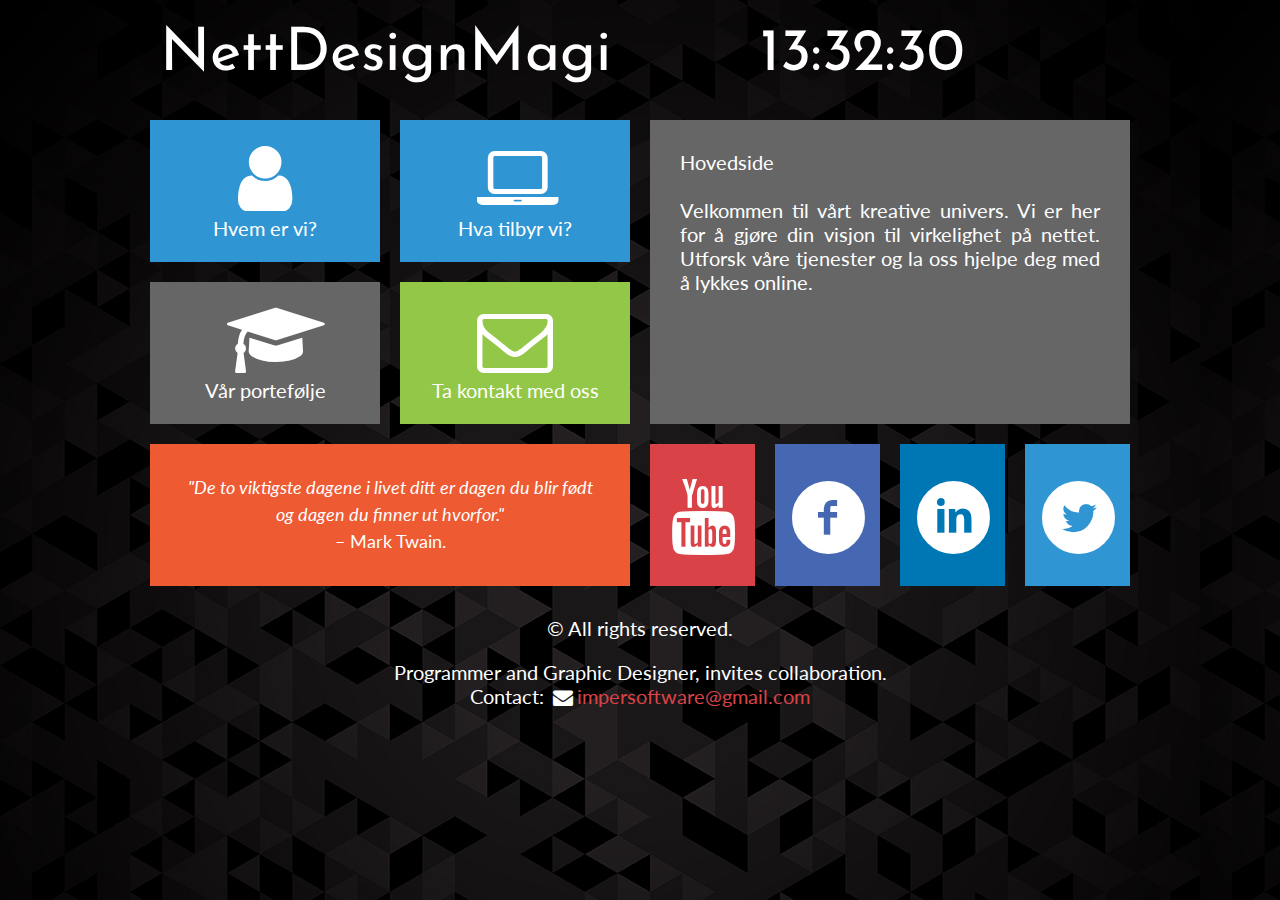
<file: index.html>
<!DOCTYPE html>

<html lang="en">

<head>
	<meta charset="utf-8" />
	<meta http-equiv="X-UA-Compatible" content="IE=egde,chrome=1">
	
	<title>NettDesignMagi</title>
	
	<meta name="description" content="Welcome to our website, where creativity meets technology! We specialize in providing a wide range of services, including graphic design, web development, and software development in C++, Java, and Python. Whether you need stunning visuals, user-friendly websites, or custom software solutions, our team of experts is here to bring your ideas to life. Explore our portfolio and discover how we can help you achieve your digital goals with precision and innovation."/>
	
	<meta name="keywords" content="Programist, portfolio, graphic designer, website, program, software, CSS, SQL, PHP, C++, JAVA, JAVASCRIPT, HTML, PYTHON, AI, Graphic Design Services, Web Development Solutions, Software Development C++, Java Programming Services, Python Software Development, Creative Digital Solutions, Professional Web Design, Custom Software Solutions, Visual Design Studio, User-Friendly Web Applications, Innovative Graphic Solutions, C++ Development Experts, Java Application Development, Python Software Experts, Creative Digital Agency, Reklama" />

	<link rel="stylesheet" href="style.css" type="text/css" />
	<link rel="stylesheet" href="css/fontello.css" type="text/css" />
	
	<link rel="preconnect" href="https://fonts.googleapis.com">
	<link rel="preconnect" href="https://fonts.gstatic.com" crossorigin>
	<link href="https://fonts.googleapis.com/css2?family=Josefin+Sans&family=Lato&display=swap" rel="stylesheet" type="text/css">
	
	
	<script src="timer.js"></script>
	
	
</head>


<body onload="odliczanie();">



	<div id="container">

		<div class="rectangle">
			
			<div id="logo">
			<a href="reklame-nettsider-programmering-markedsforing" class="tilelinkhtml5">NettDesignMagi</a>
			</div>
			
			<div id="zegar">12:00:00</div>
			
			<div style="clear:both;"></div>
		</div>


		<div class="square">
		
			<div class="tile1">
				<a href="#" class="tilelink" onclick="loadContent('hvem'); return false;">
				<i class="icon-user"></i><br/>Hvem er vi?</a>
			</div>
			
			
			<div class="tile1">
				<a href="#" class="tilelink" onclick="loadContent('tilbud'); return false;">	
				<i class="icon-laptop"></i><br/>Hva tilbyr vi?</a>
			</div>
			
			
			<div style="clear:both;"></div>
			
			<div class="tile2">
				<a href="#" class="tilelink" onclick="loadContent('portfolio'); return false;">
				<i class="icon-graduation-cap"></i></br>Vår portefølje</a>
			</div>
			
			<div class="tile3">
				<a href="#" class="tilelink" onclick="loadContent('kontakt'); return false;">
				<i class="icon-mail"></i></br>Ta kontakt med oss</a>
			</div>
			
			<div style="clear:both;"></div>
			
			<div class="tile4">
				<i>"De to viktigste dagene i livet ditt er dagen du blir født og dagen du finner ut hvorfor."</i><br/>– Mark Twain. 
			</div>
			
			
			
		</div>
		
		<div class="square">
			<div class="tile5">
				Hovedside<br/><br/>
				Velkommen til vårt kreative univers. Vi er her for å gjøre din visjon til virkelighet på nettet. Utforsk våre tjenester og la oss hjelpe deg med å lykkes online. 
			</div>
			
			<div class="yt">
				<a href="https://www.youtube.com/@impersoftware7678" target="_blank" class="sociallink">
				<i class="icon-youtube"></i></a>
			</div>
			
			<div class="fb">
				<a href="https://www.facebook.com/Impersoftware1" target="_blank" class="sociallink">
				<i class="icon-facebook-circled"></i></a>
			</div>
			
			<div class="li">
				<a href="https://www.linkedin.com/in/adrian-lesniak-41029014a/" target="_blank" class="sociallink">
				<i class="icon-linkedin-circled"></i></a>
			</div>
			
			<div class="tw">
				<a href="https://twitter.com/Anchorapp1" target="_blank" class="sociallink">
				<i class="icon-twitter-circled"></i></a>
			</div>
			
			<div style="clear:both;"></div>
		</div>
		<div style="clear:both;"></div>

		<div class="rectangle">
		<p>&copy; All rights reserved.</p>
		Programmer and Graphic Designer, invites collaboration.<br/>
		Contact: <i class="icon-mail-alt"></i><a href="mailto:impersoftware@gmail.com" class="footerlink">impersoftware@gmail.com</a>
		</div>



	</div>




</body>

</html>
</file>
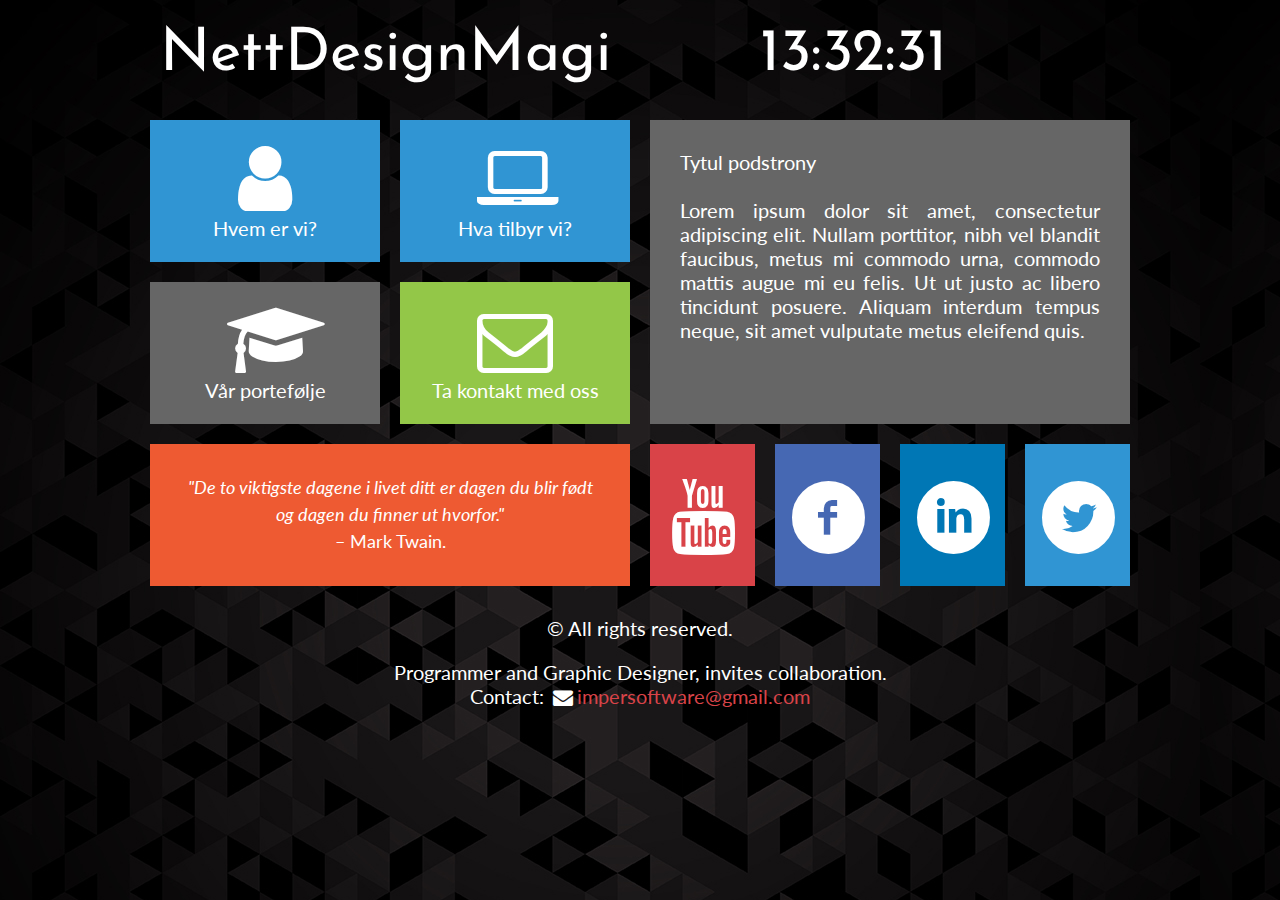
<file: cv.html>
<!DOCTYPE html>

<html lang="en">

<head>
	<meta charset="utf-8" />
	<meta http-equiv="X-UA-Compatible" content="IE=egde,chrome=1">
	
	<title>NettDesignMagi</title>
	
	<meta name="description" content="Welcome to our website, where creativity meets technology! We specialize in providing a wide range of services, including graphic design, web development, and software development in C++, Java, and Python. Whether you need stunning visuals, user-friendly websites, or custom software solutions, our team of experts is here to bring your ideas to life. Explore our portfolio and discover how we can help you achieve your digital goals with precision and innovation."/>
	
	<meta name="keywords" content="Programist, portfolio, graphic designer, website, program, software, CSS, SQL, PHP, C++, JAVA, JAVASCRIPT, HTML, PYTHON, AI, Graphic Design Services, Web Development Solutions, Software Development C++, Java Programming Services, Python Software Development, Creative Digital Solutions, Professional Web Design, Custom Software Solutions, Visual Design Studio, User-Friendly Web Applications, Innovative Graphic Solutions, C++ Development Experts, Java Application Development, Python Software Experts, Creative Digital Agency, Reklama" />

	<link rel="stylesheet" href="style.css" type="text/css" />
	<link rel="stylesheet" href="css/fontello.css" type="text/css" />
	
	<link rel="preconnect" href="https://fonts.googleapis.com">
	<link rel="preconnect" href="https://fonts.gstatic.com" crossorigin>
	<link href="https://fonts.googleapis.com/css2?family=Josefin+Sans&family=Lato&display=swap" rel="stylesheet" type="text/css">
	
	
	<script src="timer.js"></script>
	
	
</head>


<body onload="odliczanie();">



	<div id="container">

		<div class="rectangle">
			
			<div id="logo">
			<a href="reklame-nettsider-programmering-markedsforing" class="tilelinkhtml5">NettDesignMagi</a>
			</div>
			
			<div id="zegar">12:00:00</div>
			
			<div style="clear:both;"></div>
		</div>


		<div class="square">
		
			<div class="tile1">
				<a href="hvem-vi-er" class="tilelink">
				<i class="icon-user"></i><br/>Hvem er vi?</a>
			</div>
			
			
			<div class="tile1">
				<a href="vart-tilbud" class="tilelink">	
				<i class="icon-laptop"></i><br/>Hva tilbyr vi?</a>
			</div>
			
			
			<div style="clear:both;"></div>
			
			<div class="tile2">
				<a href="var-portefolje-php-javascript" class="tilelink">
				<i class="icon-graduation-cap"></i></br>Vår portefølje</a>
			</div>
			
			<div class="tile3">
				<a href="kontakt-programmerer-php" class="tilelink">
				<i class="icon-mail"></i></br>Ta kontakt med oss</a>
			</div>
			
			<div style="clear:both;"></div>
			
			<div class="tile4">
				<i>"De to viktigste dagene i livet ditt er dagen du blir født og dagen du finner ut hvorfor."</i><br/>– Mark Twain. 
			</div>
			
			
			
		</div>
		
		
		
		<div class="square">
			<div class="tile5">
				Tytul podstrony<br/><br/>
				Lorem ipsum dolor sit amet, consectetur adipiscing elit. Nullam porttitor, nibh vel blandit faucibus, metus mi commodo urna, commodo mattis augue mi eu felis. Ut ut justo ac libero tincidunt posuere. Aliquam interdum tempus neque, sit amet vulputate metus eleifend quis. 
			</div>
			
			<div class="yt">
				<a href="https://www.youtube.com/@impersoftware7678" target="_blank" class="sociallink">
				<i class="icon-youtube"></i></a>
			</div>
			
			<div class="fb">
				<a href="https://www.facebook.com/Impersoftware1" target="_blank" class="sociallink">
				<i class="icon-facebook-circled"></i></a>
			</div>
			
			<div class="li">
				<a href="https://www.linkedin.com/in/adrian-lesniak-41029014a/" target="_blank" class="sociallink">
				<i class="icon-linkedin-circled"></i></a>
			</div>
			
			<div class="tw">
				<a href="https://twitter.com/Anchorapp1" target="_blank" class="sociallink">
				<i class="icon-twitter-circled"></i></a>
			</div>
			
			<div style="clear:both;"></div>
		</div>
		<div style="clear:both;"></div>

		<div class="rectangle">
		<p>&copy; All rights reserved.</p>
		Programmer and Graphic Designer, invites collaboration.<br/>
		Contact: <i class="icon-mail-alt"></i><a href="mailto:impersoftware@gmail.com" class="footerlink">impersoftware@gmail.com</a>
		</div>



	</div>




</body>

</html>
</file>
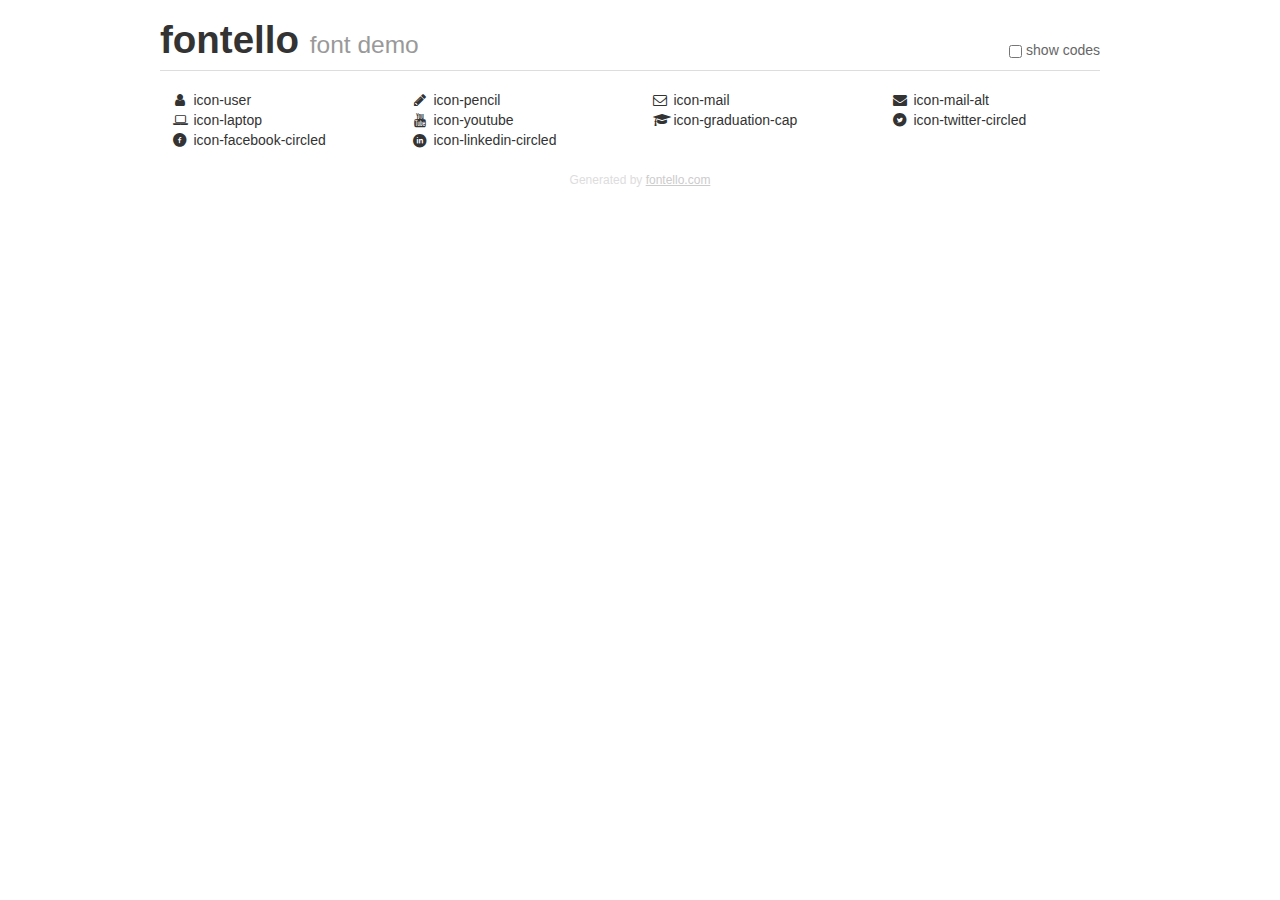
<file: demo.html>
<!DOCTYPE html>
<html>
  <head>
  <!--[if lt IE 9]><script language="javascript" type="text/javascript" src="//html5shim.googlecode.com/svn/trunk/html5.js"></script><![endif]-->
  <meta charset="UTF-8">
  <style>
    html {
      font-size: 100%;
      -webkit-text-size-adjust: 100%;
      -ms-text-size-adjust: 100%;
    }
    a:focus {
      outline: thin dotted #333;
      outline: 5px auto -webkit-focus-ring-color;
      outline-offset: -2px;
    }
    a:hover,
    a:active {
      outline: 0;
    }
    input {
      margin: 0;
      font-size: 100%;
      vertical-align: middle;
      *overflow: visible;
      line-height: normal;
    }
    input::-moz-focus-inner {
      padding: 0;
      border: 0;
    }
    body {
      margin: 0;
      font-family: "Helvetica Neue", Helvetica, Arial, sans-serif;
      font-size: 14px;
      line-height: 20px;
      color: #333;
      background-color: #fff;
    }
    a {
      color: #08c;
      text-decoration: none;
    }
    a:hover {
      color: #005580;
      text-decoration: underline;
    }
    .row {
      margin-left: -20px;
      *zoom: 1;
    }
    .row:before,
    .row:after {
      display: table;
      content: "";
      line-height: 0;
    }
    .row:after {
      clear: both;
    }
    .span3 {
      float: left;
      min-height: 1px;
      margin-left: 20px;
      width: 220px;
    }
    .container {
      width: 940px;
      margin-right: auto;
      margin-left: auto;
      *zoom: 1;
    }
    .container:before,
    .container:after {
      display: table;
      content: "";
      line-height: 0;
    }
    .container:after {
      clear: both;
    }
    small {
      font-size: 85%;
    }
    h1 {
      margin: 10px 0;
      font-family: inherit;
      font-weight: bold;
      line-height: 20px;
      color: inherit;
      text-rendering: optimizelegibility;
      line-height: 40px;
      font-size: 38.5px;
    }
    h1 small {
      font-weight: normal;
      line-height: 1;
      color: #999;
      font-size: 24.5px;
    }

    body {
      margin-top: 90px;
    }
    .header {
      position: fixed;
      top: 0;
      left: 50%;
      margin-left: -480px;
      background-color: #fff;
      border-bottom: 1px solid #ddd;
      padding-top: 10px;
      z-index: 10;
    }
    .footer {
      color: #ddd;
      font-size: 12px;
      text-align: center;
      margin-top: 20px;
    }
    .footer a {
      color: #ccc;
      text-decoration: underline;
    }
    .the-icons {
      font-size: 14px;
      line-height: 24px;
    }
    .switch {
      position: absolute;
      right: 0;
      bottom: 10px;
      color: #666;
    }
    .switch input {
      margin-right: 0.3em;
    }
    .codesOn .i-name {
      display: none;
    }
    .codesOn .i-code {
      display: inline;
    }
    .i-code {
      display: none;
    }
    @font-face {
      font-family: 'fontello';
      src: url('./font/fontello.eot?1974407');
      src: url('./font/fontello.eot?1974407#iefix') format('embedded-opentype'),
           url('./font/fontello.woff?1974407') format('woff'),
           url('./font/fontello.ttf?1974407') format('truetype'),
           url('./font/fontello.svg?1974407#fontello') format('svg');
      font-weight: normal;
      font-style: normal;
    }
    .demo-icon {
      font-family: "fontello";
      font-style: normal;
      font-weight: normal;
      speak: never;
     
      display: inline-block;
      text-decoration: inherit;
      width: 1em;
      margin-right: .2em;
      text-align: center;
      /* opacity: .8; */
     
      /* For safety - reset parent styles, that can break glyph codes*/
      font-variant: normal;
      text-transform: none;
     
      /* fix buttons height, for twitter bootstrap */
      line-height: 1em;
     
      /* Animation center compensation - margins should be symmetric */
      /* remove if not needed */
      margin-left: .2em;
     
      /* You can be more comfortable with increased icons size */
      /* font-size: 120%; */
     
      /* Font smoothing. That was taken from TWBS */
      -webkit-font-smoothing: antialiased;
      -moz-osx-font-smoothing: grayscale;
     
      /* Uncomment for 3D effect */
      /* text-shadow: 1px 1px 1px rgba(127, 127, 127, 0.3); */
    }
    </style>
    <link rel="stylesheet" href="css/animation.css"><!--[if IE 7]><link rel="stylesheet" href="css/" + font.fontname + "-ie7.css"><![endif]-->
    <script>
      function toggleCodes(on) {
        var obj = document.getElementById('icons');
      
        if (on) {
          obj.className += ' codesOn';
        } else {
          obj.className = obj.className.replace(' codesOn', '');
        }
      }
    </script>
  </head>
  <body>
    <div class="container header">
      <h1>fontello <small>font demo</small></h1>
      <label class="switch">
        <input type="checkbox" onclick="toggleCodes(this.checked)">show codes
      </label>
    </div>
    <div class="container" id="icons">
      <div class="row">
        <div class="span3" title="Code: 0xe800">
          <i class="demo-icon icon-user">&#xe800;</i> <span class="i-name">icon-user</span><span class="i-code">0xe800</span>
        </div>
        <div class="span3" title="Code: 0xe801">
          <i class="demo-icon icon-pencil">&#xe801;</i> <span class="i-name">icon-pencil</span><span class="i-code">0xe801</span>
        </div>
        <div class="span3" title="Code: 0xe802">
          <i class="demo-icon icon-mail">&#xe802;</i> <span class="i-name">icon-mail</span><span class="i-code">0xe802</span>
        </div>
        <div class="span3" title="Code: 0xf0e0">
          <i class="demo-icon icon-mail-alt">&#xf0e0;</i> <span class="i-name">icon-mail-alt</span><span class="i-code">0xf0e0</span>
        </div>
      </div>
      <div class="row">
        <div class="span3" title="Code: 0xf109">
          <i class="demo-icon icon-laptop">&#xf109;</i> <span class="i-name">icon-laptop</span><span class="i-code">0xf109</span>
        </div>
        <div class="span3" title="Code: 0xf167">
          <i class="demo-icon icon-youtube">&#xf167;</i> <span class="i-name">icon-youtube</span><span class="i-code">0xf167</span>
        </div>
        <div class="span3" title="Code: 0xf19d">
          <i class="demo-icon icon-graduation-cap">&#xf19d;</i> <span class="i-name">icon-graduation-cap</span><span class="i-code">0xf19d</span>
        </div>
        <div class="span3" title="Code: 0xf30a">
          <i class="demo-icon icon-twitter-circled">&#xf30a;</i> <span class="i-name">icon-twitter-circled</span><span class="i-code">0xf30a</span>
        </div>
      </div>
      <div class="row">
        <div class="span3" title="Code: 0xf30d">
          <i class="demo-icon icon-facebook-circled">&#xf30d;</i> <span class="i-name">icon-facebook-circled</span><span class="i-code">0xf30d</span>
        </div>
        <div class="span3" title="Code: 0xf319">
          <i class="demo-icon icon-linkedin-circled">&#xf319;</i> <span class="i-name">icon-linkedin-circled</span><span class="i-code">0xf319</span>
        </div>
      </div>
    </div>
    <div class="container footer">Generated by <a href="https://fontello.com">fontello.com</a></div>
  </body>
</html>
</file>
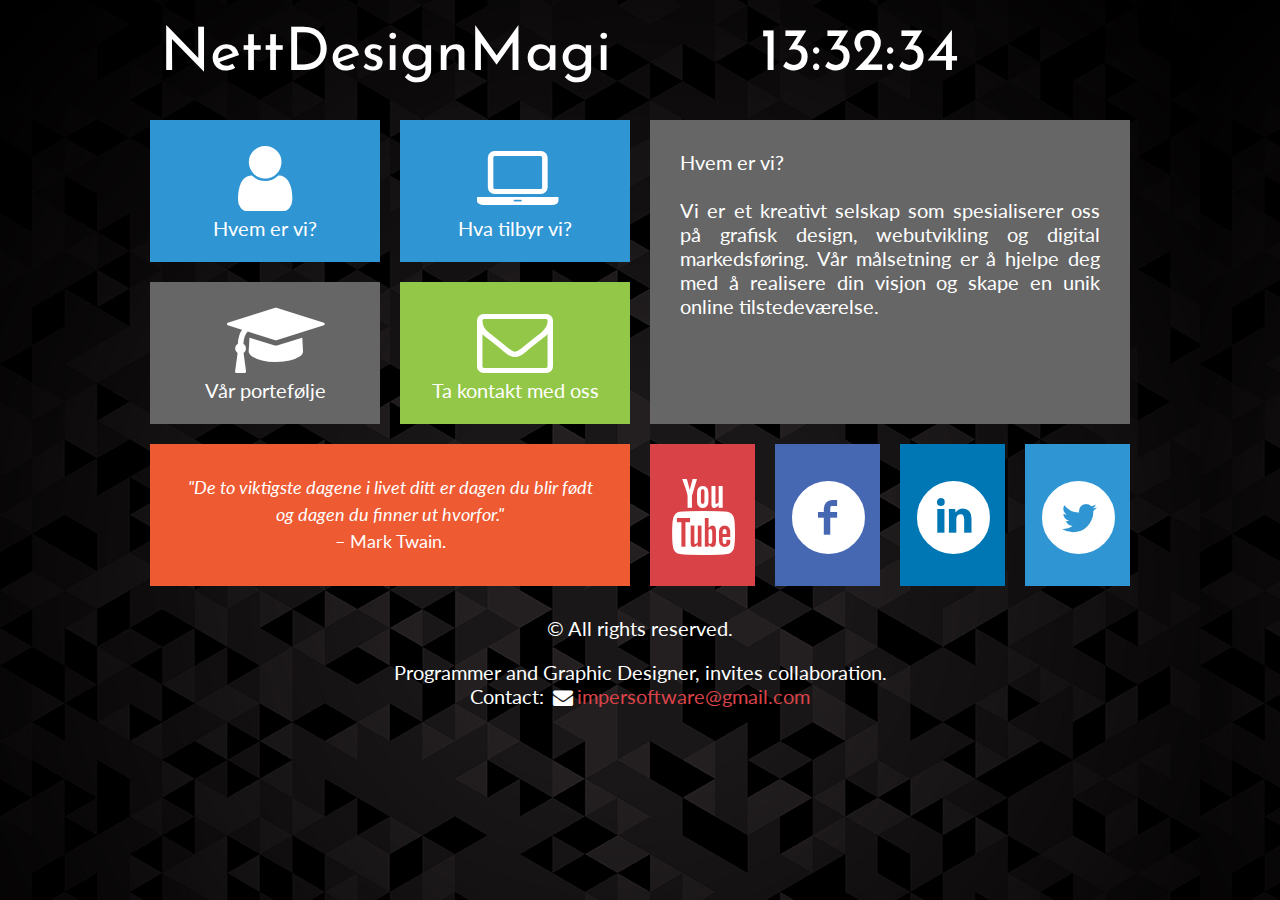
<file: kimjestem.html>
<!DOCTYPE html>

<html lang="en">

<head>
	<meta charset="utf-8" />
	<meta http-equiv="X-UA-Compatible" content="IE=egde,chrome=1">
	
	<title>NettDesignMagi</title>
	
	<meta name="description" content="Welcome to our website, where creativity meets technology! We specialize in providing a wide range of services, including graphic design, web development, and software development in C++, Java, and Python. Whether you need stunning visuals, user-friendly websites, or custom software solutions, our team of experts is here to bring your ideas to life. Explore our portfolio and discover how we can help you achieve your digital goals with precision and innovation."/>
	
	<meta name="keywords" content="Programist, portfolio, graphic designer, website, program, software, CSS, SQL, PHP, C++, JAVA, JAVASCRIPT, HTML, PYTHON, AI, Graphic Design Services, Web Development Solutions, Software Development C++, Java Programming Services, Python Software Development, Creative Digital Solutions, Professional Web Design, Custom Software Solutions, Visual Design Studio, User-Friendly Web Applications, Innovative Graphic Solutions, C++ Development Experts, Java Application Development, Python Software Experts, Creative Digital Agency, Reklama" />

	<link rel="stylesheet" href="style.css" type="text/css" />
	<link rel="stylesheet" href="css/fontello.css" type="text/css" />
	
	<link rel="preconnect" href="https://fonts.googleapis.com">
	<link rel="preconnect" href="https://fonts.gstatic.com" crossorigin>
	<link href="https://fonts.googleapis.com/css2?family=Josefin+Sans&family=Lato&display=swap" rel="stylesheet" type="text/css">
	
	
	<script src="timer.js"></script>
	
	
</head>


<body onload="odliczanie();">



	<div id="container">

		<div class="rectangle">
			
			<div id="logo">
			<a href="reklame-nettsider-programmering-markedsforing" class="tilelinkhtml5">NettDesignMagi</a>
			</div>
			
			<div id="zegar">12:00:00</div>
			
			<div style="clear:both;"></div>
		</div>


		<div class="square">
		
			<div class="tile1">
				<a href="hvem-vi-er" class="tilelink">
				<i class="icon-user"></i><br/>Hvem er vi?</a>
			</div>
			
			
			<div class="tile1">
				<a href="vart-tilbud" class="tilelink">	
				<i class="icon-laptop"></i><br/>Hva tilbyr vi?</a>
			</div>
			
			
			<div style="clear:both;"></div>
			
			<div class="tile2">
				<a href="var-portefolje-php-javascript" class="tilelink">
				<i class="icon-graduation-cap"></i></br>Vår portefølje</a>
			</div>
			
			<div class="tile3">
				<a href="kontakt-programmerer-php" class="tilelink">
				<i class="icon-mail"></i></br>Ta kontakt med oss</a>
			</div>
			
			<div style="clear:both;"></div>
			
			<div class="tile4">
				<i>"De to viktigste dagene i livet ditt er dagen du blir født og dagen du finner ut hvorfor."</i><br/>– Mark Twain. 
			</div>
			
			
			
		</div>
		
		
		
		<div class="square">
		
			<div class="tile5">
				Hvem er vi?<br/><br/>
				Vi er et kreativt selskap som spesialiserer oss på grafisk design, webutvikling og digital markedsføring. Vår målsetning er å hjelpe deg med å realisere din visjon og skape en unik online tilstedeværelse.		
			</div>
			
			<div class="yt">
				<a href="https://www.youtube.com/@impersoftware7678" target="_blank" class="sociallink">
				<i class="icon-youtube"></i></a>
			</div>
			
			<div class="fb">
				<a href="https://www.facebook.com/Impersoftware1" target="_blank" class="sociallink">
				<i class="icon-facebook-circled"></i></a>
			</div>
			
			<div class="li">
				<a href="https://www.linkedin.com/in/adrian-lesniak-41029014a/" target="_blank" class="sociallink">
				<i class="icon-linkedin-circled"></i></a>
			</div>
			
			<div class="tw">
				<a href="https://twitter.com/Anchorapp1" target="_blank" class="sociallink">
				<i class="icon-twitter-circled"></i></a>
			</div>
			
			<div style="clear:both;"></div>
		</div>
		<div style="clear:both;"></div>

		<div class="rectangle">
		<p>&copy; All rights reserved.</p>
		Programmer and Graphic Designer, invites collaboration.<br/>
		Contact: <i class="icon-mail-alt"></i><a href="mailto:impersoftware@gmail.com" class="footerlink">impersoftware@gmail.com</a>
		</div>



	</div>




</body>

</html>
</file>
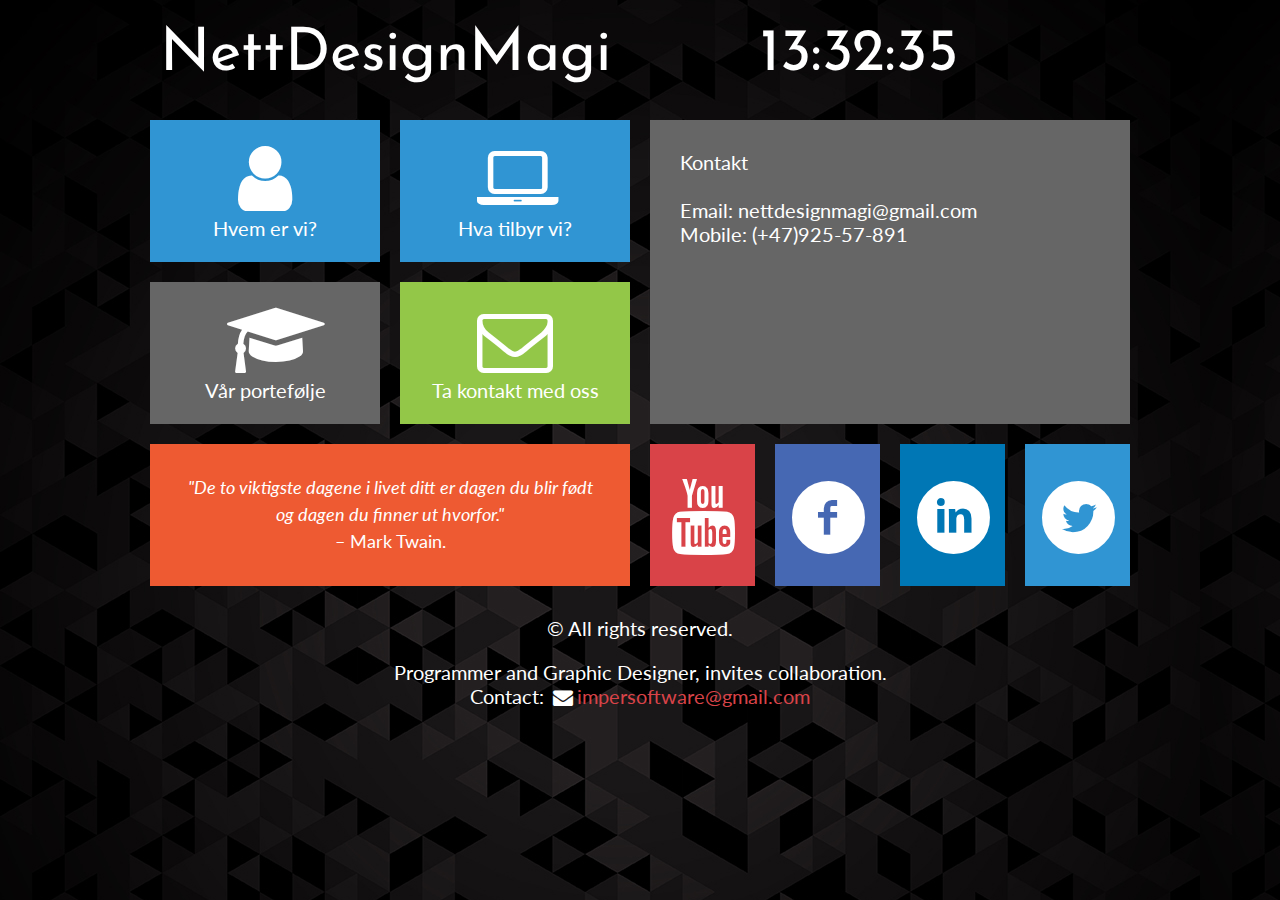
<file: kontakt.html>
<!DOCTYPE html>

<html lang="en">

<head>
	<meta charset="utf-8" />
	<meta http-equiv="X-UA-Compatible" content="IE=egde,chrome=1">
	
	<title>NettDesignMagi</title>
	
	<meta name="description" content="Welcome to our website, where creativity meets technology! We specialize in providing a wide range of services, including graphic design, web development, and software development in C++, Java, and Python. Whether you need stunning visuals, user-friendly websites, or custom software solutions, our team of experts is here to bring your ideas to life. Explore our portfolio and discover how we can help you achieve your digital goals with precision and innovation."/>
	
	<meta name="keywords" content="Programist, portfolio, graphic designer, website, program, software, CSS, SQL, PHP, C++, JAVA, JAVASCRIPT, HTML, PYTHON, AI, Graphic Design Services, Web Development Solutions, Software Development C++, Java Programming Services, Python Software Development, Creative Digital Solutions, Professional Web Design, Custom Software Solutions, Visual Design Studio, User-Friendly Web Applications, Innovative Graphic Solutions, C++ Development Experts, Java Application Development, Python Software Experts, Creative Digital Agency, Reklama" />

	<link rel="stylesheet" href="style.css" type="text/css" />
	<link rel="stylesheet" href="css/fontello.css" type="text/css" />
	
	<link rel="preconnect" href="https://fonts.googleapis.com">
	<link rel="preconnect" href="https://fonts.gstatic.com" crossorigin>
	<link href="https://fonts.googleapis.com/css2?family=Josefin+Sans&family=Lato&display=swap" rel="stylesheet" type="text/css">
	
	
	<script src="timer.js"></script>
	
	
</head>


<body onload="odliczanie();">



	<div id="container">

		<div class="rectangle">
			
			<div id="logo">
			<a href="reklame-nettsider-programmering-markedsforing" class="tilelinkhtml5">NettDesignMagi</a>
			</div>
			
			<div id="zegar">12:00:00</div>
			
			<div style="clear:both;"></div>
		</div>


		<div class="square">
		
			<div class="tile1">
				<a href="hvem-vi-er" class="tilelink">
				<i class="icon-user"></i><br/>Hvem er vi?</a>
			</div>
			
			
			<div class="tile1">
				<a href="vart-tilbud" class="tilelink">	
				<i class="icon-laptop"></i><br/>Hva tilbyr vi?</a>
			</div>
			
			
			<div style="clear:both;"></div>
			
			<div class="tile2">
				<a href="var-portefolje-php-javascript" class="tilelink">
				<i class="icon-graduation-cap"></i></br>Vår portefølje</a>
			</div>
			
			<div class="tile3">
				<a href="kontakt-programmerer-php" class="tilelink">
				<i class="icon-mail"></i></br>Ta kontakt med oss</a>
			</div>
			
			<div style="clear:both;"></div>
			
			<div class="tile4">
				<i>"De to viktigste dagene i livet ditt er dagen du blir født og dagen du finner ut hvorfor."</i><br/>– Mark Twain. 
			</div>
			
			
			
		</div>
		
		<div class="square">
			<div class="tile5">
				Kontakt<br/><br/>
				Email: nettdesignmagi@gmail.com<br/>
				Mobile: (+47)925-57-891				
			</div>
			
			<div class="yt">
				<a href="https://www.youtube.com/@impersoftware7678" target="_blank" class="sociallink">
				<i class="icon-youtube"></i></a>
			</div>
			
			<div class="fb">
				<a href="https://www.facebook.com/Impersoftware1" target="_blank" class="sociallink">
				<i class="icon-facebook-circled"></i></a>
			</div>
			
			<div class="li">
				<a href="https://www.linkedin.com/in/adrian-lesniak-41029014a/" target="_blank" class="sociallink">
				<i class="icon-linkedin-circled"></i></a>
			</div>
			
			<div class="tw">
				<a href="https://twitter.com/Anchorapp1" target="_blank" class="sociallink">
				<i class="icon-twitter-circled"></i></a>
			</div>
			
			<div style="clear:both;"></div>
		</div>
		<div style="clear:both;"></div>

		<div class="rectangle">
		<p>&copy; All rights reserved.</p>
		Programmer and Graphic Designer, invites collaboration.<br/>
		Contact: <i class="icon-mail-alt"></i><a href="mailto:impersoftware@gmail.com" class="footerlink">impersoftware@gmail.com</a>
		</div>



	</div>




</body>

</html>
</file>
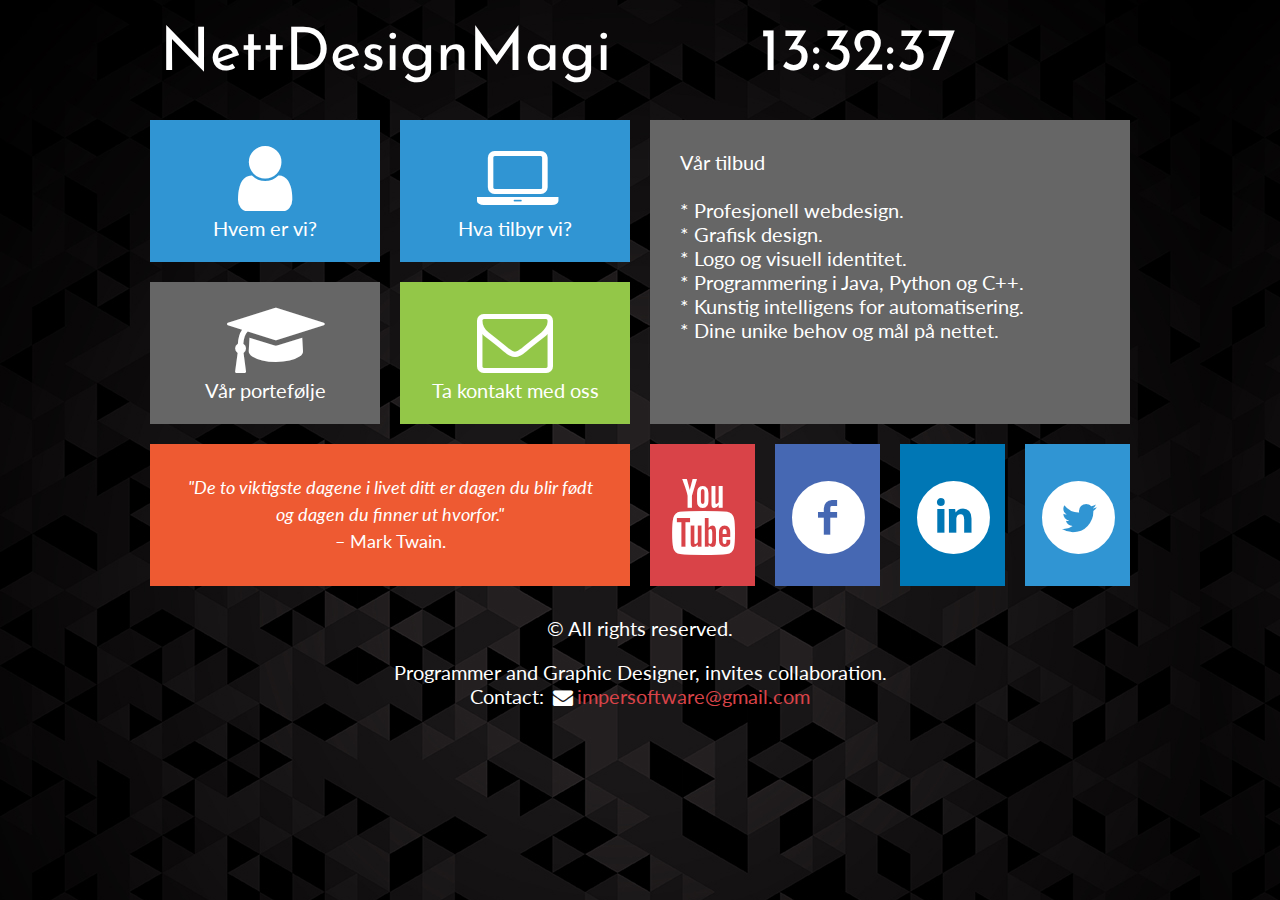
<file: oferta.html>
<!DOCTYPE html>

<html lang="en">

<head>
	<meta charset="utf-8" />
	<meta http-equiv="X-UA-Compatible" content="IE=egde,chrome=1">
	
	<title>NettDesignMagi</title>
	
	<meta name="description" content="Welcome to our website, where creativity meets technology! We specialize in providing a wide range of services, including graphic design, web development, and software development in C++, Java, and Python. Whether you need stunning visuals, user-friendly websites, or custom software solutions, our team of experts is here to bring your ideas to life. Explore our portfolio and discover how we can help you achieve your digital goals with precision and innovation."/>
	
	<meta name="keywords" content="Programist, portfolio, graphic designer, website, program, software, CSS, SQL, PHP, C++, JAVA, JAVASCRIPT, HTML, PYTHON, AI, Graphic Design Services, Web Development Solutions, Software Development C++, Java Programming Services, Python Software Development, Creative Digital Solutions, Professional Web Design, Custom Software Solutions, Visual Design Studio, User-Friendly Web Applications, Innovative Graphic Solutions, C++ Development Experts, Java Application Development, Python Software Experts, Creative Digital Agency, Reklama" />

	<link rel="stylesheet" href="style.css" type="text/css" />
	<link rel="stylesheet" href="css/fontello.css" type="text/css" />
	
	<link rel="preconnect" href="https://fonts.googleapis.com">
	<link rel="preconnect" href="https://fonts.gstatic.com" crossorigin>
	<link href="https://fonts.googleapis.com/css2?family=Josefin+Sans&family=Lato&display=swap" rel="stylesheet" type="text/css">
	
	
	<script src="timer.js"></script>
	
	
</head>


<body onload="odliczanie();">



	<div id="container">

		<div class="rectangle">
			
			<div id="logo">
			<a href="reklame-nettsider-programmering-markedsforing" class="tilelinkhtml5">NettDesignMagi</a>
			</div>
			
			<div id="zegar">12:00:00</div>
			
			<div style="clear:both;"></div>
		</div>


		<div class="square">
		
			<div class="tile1">
				<a href="hvem-vi-er" class="tilelink">
				<i class="icon-user"></i><br/>Hvem er vi?</a>
			</div>
			
			
			<div class="tile1">
				<a href="vart-tilbud" class="tilelink">	
				<i class="icon-laptop"></i><br/>Hva tilbyr vi?</a>
			</div>
			
			
			<div style="clear:both;"></div>
			
			<div class="tile2">
				<a href="var-portefolje-php-javascript" class="tilelink">
				<i class="icon-graduation-cap"></i></br>Vår portefølje</a>
			</div>
			
			<div class="tile3">
				<a href="kontakt-programmerer-php" class="tilelink">
				<i class="icon-mail"></i></br>Ta kontakt med oss</a>
			</div>
			
			<div style="clear:both;"></div>
			
			<div class="tile4">
				<i>"De to viktigste dagene i livet ditt er dagen du blir født og dagen du finner ut hvorfor."</i><br/>– Mark Twain. 
			</div>
			
			
			
		</div>
		
		
		
		<div class="square">
			<div class="tile5">
				Vår tilbud<br/><br/>
				* Profesjonell webdesign.<br/>
				* Grafisk design.<br/>
				* Logo og visuell identitet.<br/>
				* Programmering i Java, Python og C++.<br/>
				* Kunstig intelligens for automatisering.<br/>
				* Dine unike behov og mål på nettet. <br/>
			</div>
			
			<div class="yt">
				<a href="https://www.youtube.com/@impersoftware7678" target="_blank" class="sociallink">
				<i class="icon-youtube"></i></a>
			</div>
			
			<div class="fb">
				<a href="https://www.facebook.com/Impersoftware1" target="_blank" class="sociallink">
				<i class="icon-facebook-circled"></i></a>
			</div>
			
			<div class="li">
				<a href="https://www.linkedin.com/in/adrian-lesniak-41029014a/" target="_blank" class="sociallink">
				<i class="icon-linkedin-circled"></i></a>
			</div>
			
			<div class="tw">
				<a href="https://twitter.com/Anchorapp1" target="_blank" class="sociallink">
				<i class="icon-twitter-circled"></i></a>
			</div>
			
			<div style="clear:both;"></div>
		</div>
		<div style="clear:both;"></div>

		<div class="rectangle">
		<p>&copy; All rights reserved.</p>
		Programmer and Graphic Designer, invites collaboration.<br/>
		Contact: <i class="icon-mail-alt"></i><a href="mailto:impersoftware@gmail.com" class="footerlink">impersoftware@gmail.com</a>
		</div>



	</div>




</body>

</html>
</file>
<file: style.css>
body
{
	background-image: url("tlo (2).jpg");
	color: #ffffff;
	font-family: 'Lato', sans-serif;
	font-size: 20px;	
}

#container
{
	width: 1000px;
	margin-left: auto;
	margin-right: auto;
}

.rectangle
{
	width: 960px;
	margin: 20px;
	text-align: center;
}

.square
{
	width:50%;
	float:left;
	
}

#logo
{
	float:left;
	font-family: 'Josefin Sans', sans-serif;
	font-size: 60px;
	width: 600px;
	margin-top: 5px;
	margin-bottom: 5px;
	text-align: left;
}

#zegar
{
	float: left;
	font-family: 'Josefin Sans', sans-serif;
	font-size: 60px;
	margin-top: 5px;
	margin-bottom: 5px;
	text-align: left;
}

.tile1
{
	margin: 10px;
	width: 230px;
	height: 142px;
	background-color: #3095d3;
	float:left;
	text-align: center;
}

.tile1:hover
{
	background-color: #2084c2;
}

.tile2
{
	margin: 10px;
	width: 230px;
	height: 142px;
	background-color: #666666;
	float:left;
	text-align: center;
}

.tile2:hover
{
	background-color: #555555;
}

.tile3
{
	margin: 10px;
	width: 230px;
	height: 142px;
	background-color: #93c748;
	float:left;
	text-align: center;
}

.tile3:hover
{
	background-color: #82b637;
}

.tile4
{
	margin: 10px;
	width: 420px;
	height: 82px;
	background-color: #ee5a32;
	text-align: center;
	font-size: 18px;
	padding: 30px;
	line-height: 150%;
}


.tile5
{
	margin: 10px;
	width: 420px;
	height: 244px;
	background-color: #666666;
	text-align:justify;
	padding: 30px;
	transition: opacity 0.3s ease;
}


.yt
{
	margin: 10px;
	width: 105px;
	height: 142px;
	background-color: #d94348;
	float:left;
}

.yt:hover
{
	background-color: #c83237;
}

.fb
{
	margin: 10px;
	width: 105px;
	height: 142px;
	background-color: #4668b3;
	float:left;
}

.fb:hover
{
	background-color: #3557a2;
}

.li
{
	margin:10px;
	width: 105px;
	height: 142px;
	background-color: #0077B5;
	float:left;
}

.li:hover
{
	background-color: #0066a4;
}

.tw
{
	margin: 10px;
	width: 105px;
	height: 142px;
	background-color: #3095d3;
	float:left;
}

.tw:hover
{
	background-color: #2084c2;
}

a.tilelink
{
	color: #ffffff;
	text-decoration:none;
	display:block;
	width: 230px;
	height: 142px;
}

a.tilelinkhtml5
{
	color: #ffffff;
	text-decoration:none;
}

a.sociallink
{
	color: #ffffff;
	text-decoration:none;
	display:block;
	width: 105px;
	height: 142px;
}

a.footerlink
{
	color: #d94348;
	text-decoration:none;
}
</file>
<file: css/fontello.css>
@font-face {
  font-family: 'fontello';
  src: url('../font/fontello.eot?53968956');
  src: url('../font/fontello.eot?53968956#iefix') format('embedded-opentype'),
       url('../font/fontello.woff2?53968956') format('woff2'),
       url('../font/fontello.woff?53968956') format('woff'),
       url('../font/fontello.ttf?53968956') format('truetype'),
       url('../font/fontello.svg?53968956#fontello') format('svg');
  font-weight: normal;
  font-style: normal;
}
/* Chrome hack: SVG is rendered more smooth in Windozze. 100% magic, uncomment if you need it. */
/* Note, that will break hinting! In other OS-es font will be not as sharp as it could be */
/*
@media screen and (-webkit-min-device-pixel-ratio:0) {
  @font-face {
    font-family: 'fontello';
    src: url('../font/fontello.svg?53968956#fontello') format('svg');
  }
}
*/
[class^="icon-"]:before, [class*=" icon-"]:before {
  font-family: "fontello";
  font-style: normal;
  font-weight: normal;
  speak: never;

  display: inline-block;
  text-decoration: inherit;
  width: 1em;
  margin-right: .2em;
  text-align: center;
  /* opacity: .8; */

  /* For safety - reset parent styles, that can break glyph codes*/
  font-variant: normal;
  text-transform: none;

  /* fix buttons height, for twitter bootstrap */
  line-height: 1em;

  /* Animation center compensation - margins should be symmetric */
  /* remove if not needed */
  margin-left: .2em;

  /* you can be more comfortable with increased icons size */
  /* font-size: 120%; */

  /* Font smoothing. That was taken from TWBS */
  -webkit-font-smoothing: antialiased;
  -moz-osx-font-smoothing: grayscale;

  /* Uncomment for 3D effect */
  /* text-shadow: 1px 1px 1px rgba(127, 127, 127, 0.3); */
}

.icon-user:before { content: '\e800'; font-size:76px;margin-top:20px;} /* '' */
.icon-pencil:before { content: '\e801'; font-size:76px;margin-top:20px;} /* '' */
.icon-mail:before { content: '\e802'; font-size:76px;margin-top:20px;} /* '' */
.icon-mail-alt:before { content: '\f0e0';} /* '' */
.icon-laptop:before { content: '\f109'; font-size:76px;margin-top:20px;} /* '' */
.icon-youtube:before { content: '\f167'; font-size:76px;margin-top:35px;} /* '' */
.icon-graduation-cap:before { content: '\f19d'; font-size:76px;margin-top:20px;} /* '' */
.icon-twitter-circled:before { content: '\f30a'; font-size:76px;margin-top:35px;} /* '' */
.icon-facebook-circled:before { content: '\f30d'; font-size:76px;margin-top:35px;} /* '' */
.icon-linkedin-circled:before { content: '\f319'; font-size:76px; margin-top:35px;} /* '' */
</file>
<file: css/animation.css>
/*
   Animation example, for spinners
*/
.animate-spin {
  -moz-animation: spin 2s infinite linear;
  -o-animation: spin 2s infinite linear;
  -webkit-animation: spin 2s infinite linear;
  animation: spin 2s infinite linear;
  display: inline-block;
}
@-moz-keyframes spin {
  0% {
    -moz-transform: rotate(0deg);
    -o-transform: rotate(0deg);
    -webkit-transform: rotate(0deg);
    transform: rotate(0deg);
  }

  100% {
    -moz-transform: rotate(359deg);
    -o-transform: rotate(359deg);
    -webkit-transform: rotate(359deg);
    transform: rotate(359deg);
  }
}
@-webkit-keyframes spin {
  0% {
    -moz-transform: rotate(0deg);
    -o-transform: rotate(0deg);
    -webkit-transform: rotate(0deg);
    transform: rotate(0deg);
  }

  100% {
    -moz-transform: rotate(359deg);
    -o-transform: rotate(359deg);
    -webkit-transform: rotate(359deg);
    transform: rotate(359deg);
  }
}
@-o-keyframes spin {
  0% {
    -moz-transform: rotate(0deg);
    -o-transform: rotate(0deg);
    -webkit-transform: rotate(0deg);
    transform: rotate(0deg);
  }

  100% {
    -moz-transform: rotate(359deg);
    -o-transform: rotate(359deg);
    -webkit-transform: rotate(359deg);
    transform: rotate(359deg);
  }
}
@-ms-keyframes spin {
  0% {
    -moz-transform: rotate(0deg);
    -o-transform: rotate(0deg);
    -webkit-transform: rotate(0deg);
    transform: rotate(0deg);
  }

  100% {
    -moz-transform: rotate(359deg);
    -o-transform: rotate(359deg);
    -webkit-transform: rotate(359deg);
    transform: rotate(359deg);
  }
}
@keyframes spin {
  0% {
    -moz-transform: rotate(0deg);
    -o-transform: rotate(0deg);
    -webkit-transform: rotate(0deg);
    transform: rotate(0deg);
  }

  100% {
    -moz-transform: rotate(359deg);
    -o-transform: rotate(359deg);
    -webkit-transform: rotate(359deg);
    transform: rotate(359deg);
  }
}
</file>
